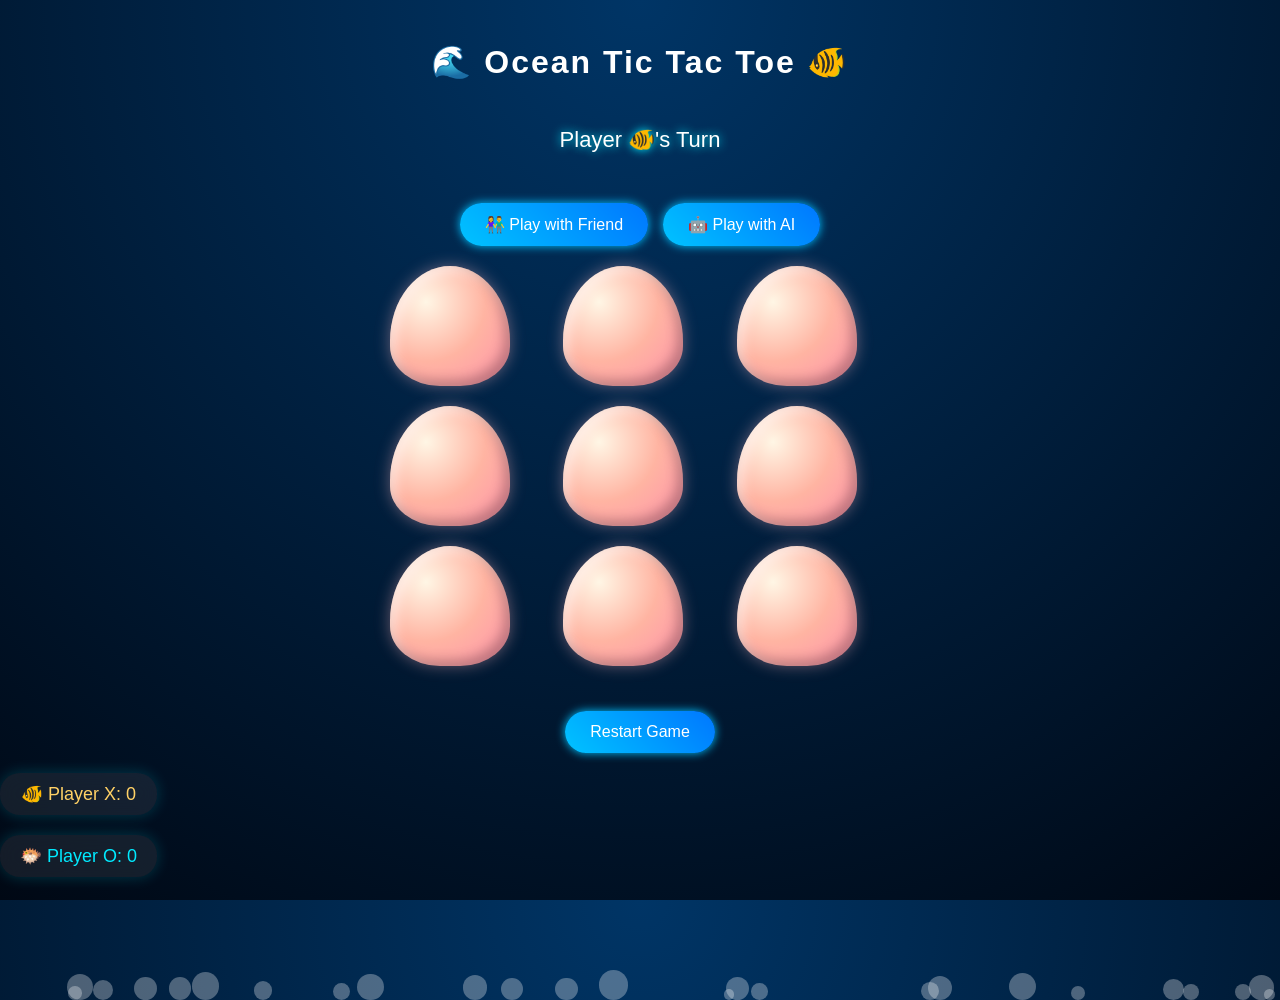
<file: index.html>
<!DOCTYPE html>
<html lang="en">
<head>
  <meta charset="UTF-8">
  <title>Ocean Tic Tac Toe </title>
  <link rel="stylesheet" href="style.css">
</head>
<body>
  <div class="game-container">
  <h1>🌊 Ocean Tic Tac Toe 🐠</h1>
  <div id="status">Player 🐠's Turn</div>
  <div class="mode-select">
  <button onclick="setMode('friend')">👫 Play with Friend</button>
  <button onclick="setMode('ai')">🤖 Play with AI</button>
</div>

  <!--  GAME BOARD -->
  <div class="board">
    <div class="cell" data-index="0"></div>
    <div class="cell" data-index="1"></div>
    <div class="cell" data-index="2"></div>
    <div class="cell" data-index="3"></div>
    <div class="cell" data-index="4"></div>
    <div class="cell" data-index="5"></div>
    <div class="cell" data-index="6"></div>
    <div class="cell" data-index="7"></div>
    <div class="cell" data-index="8"></div>
  </div>

  <!-- RESTART BUTTON -->
  <button onclick="restartGame()">Restart Game</button>

  <!--  SWIMMING FISH -->
  
  <div class="scoreboard">
  <div class="score x-score">
    🐠 Player X: <span id="scoreX">0</span>
  </div>
  <div class="score o-score">
    🐡 Player O: <span id="scoreO">0</span>
  </div>
</div>

  <!--  SOUND EFFECTS -->
  <!-- Create a folder named "sounds" and add these files -->
  <audio id="clickSound" src="sound/waterdrop.mp3"></audio>
  <audio id="winSound" src="sound/win.mp3"></audio>
  <audio id="drawsound" src="sound/draw.mp3"></audio>

  <!--  BUBBLE SCRIPT -->
  <script>
    
  // create bubbles dynamically
  for (let i = 0; i < 25; i++) {
    const bubble = document.createElement("div");
    bubble.classList.add("bubble");

    bubble.style.left = Math.random() * 100 + "vw";
    bubble.style.animationDuration = (5 + Math.random() * 5) + "s";
    bubble.style.width = bubble.style.height = (10 + Math.random() * 20) + "px";

    document.body.appendChild(bubble);
  }
</script>
  

  <!--  GAME SCRIPT -->
  <script src="script.js"></script>

</body>
</html>
</file>
<file: style.css>
/*  BODY */
body {
  margin: 0;
  font-family: 'Poppins', sans-serif;
  text-align: center;
  background: radial-gradient(circle at top, #003566, #000814);
  color: white;
  overflow-x: hidden;
  overflow-y: auto;
}
.main-layout {
  display: flex;
  justify-content: center;
  align-items: flex-start;   
  gap: 60px;

  min-height: 100vh;
  padding: 40px 20px;
}
.game-area {
  margin-bottom: 40px;  /* prevents cutting */
}
html, body {
  height: 100%;
  margin: 0;
}
/* HEADING */
h1 {
  margin-top: 20px;
  letter-spacing: 2px;
}

/* STATUS */
#status {
  margin: 5px;
  font-size: 22px;
  text-shadow: 0 0 10px #00eaff;
}
.game-container {
  min-height: 100vh;

  display: flex;
  flex-direction: column;
  align-items: center;
  justify-content: center;

  gap: 20px;
}
.mode-select {
  display: flex;
  gap: 15px;
  justify-content: center;
  flex-wrap: wrap;
}
/* BOARD */
.board {
  display: grid;
  grid-template-columns: repeat(3, 1fr);
  gap: 20px;
  width: 90vw;
  max-width: 400px;
  margin: 0 auto;
}
/* SCOREBOARD */
.scoreboard {
  display: flex;
  flex-direction: column;
  gap: 20px;

  position: sticky;
  top: 50px;   /* stays visible */

  align-self: flex-start;
}

/* individual score cards */
.score {
  padding: 10px 20px;
  border-radius: 20px;

  background: rgba(255, 255, 255, 0.08);
  backdrop-filter: blur(10px);

  box-shadow: 0 0 15px rgba(0, 234, 255, 0.2);
  font-size: 18px;
}

/* highlight players */
.x-score {
  color: #ffd166;
}

.o-score {
  color: #00eaff;
}

/* CELLS */

.cell { width: 120px;
   height: 120px;

/* shell gradient */
 background: radial-gradient(circle at 30% 30%, 
 #fff6e5, #ffb4a2, #ff8fab); 

 /* shell shape */
  border-radius: 60% 60% 50% 50% / 75% 75% 40% 40%; 
  display: flex;
   align-items: center; 
   justify-content: center; 
   font-size: 42px; 
   cursor: pointer; 
   /* 3D + glow */ 
   box-shadow: inset -6px -6px 12px rgba(0,0,0,0.25), 
   inset 6px 6px 12px rgba(255,255,255,0.5),
    0 0 15px rgba(255, 182, 193, 0.4);
    transition: all 0.3s ease;
   }


 /* Responsive Breakpoints */

@media (max-width: 480px) {
  h1 {
    font-size: 20px;
  }

  #status {
    font-size: 16px;
  }

  .cell {
    font-size: 8vw;
  }
}

/* Tablets */
@media (min-width: 481px) and (max-width: 768px) {
  .board {
    max-width: 350px;
  }

  .cell {
    font-size: 5vw;
  }
}

/* Laptops */
@media (min-width: 769px) and (max-width: 1200px) {
  .board {
    max-width: 420px;
  }

  .cell {
    font-size: 28px;
  }
}

/* Large screens */
@media (min-width: 1201px) {
  .board {
    max-width: 500px;
  }

  .cell {
    font-size: 32px;
  }
}
/* hover effect */
.cell:hover {
  transform: scale(1.1) rotate(-3deg);
  box-shadow:
    0 0 25px #ffb4a2,
    0 0 45px #ff8fab;
}

/* click press effect */
.cell:active {
  transform: scale(0.95);
}

/* EFFECT */
.win {
  animation: winGlow 1s infinite alternate;
}

@keyframes winGlow {
  from {
    box-shadow: 0 0 15px #00eaff, 0 0 30px #00eaff;
  }
  to {
    box-shadow: 0 0 35px #00eaff, 0 0 70px #00eaff;
  }
}

/* BUTTON */
button {
  margin-top: 25px;
  padding: 12px 25px;
  border: none;
  background: linear-gradient(45deg, #00c3ff, #0077ff);
  color: white;
  font-size: 16px;
  border-radius: 25px;
  cursor: pointer;
  box-shadow: 0 0 10px #00c3ff;
  transition: 0.3s;
}

button:hover {
  transform: scale(1.1);
  box-shadow: 0 0 20px #00eaff;
}

/*  BUBBLES */
.bubble {
  position: absolute;
  bottom: -100px;
  background: rgba(255,255,255,0.3);
  border-radius: 50%;
  animation: rise linear infinite;
}

/* bubble animation */
@keyframes rise {
  0% {
    transform: translateY(0) scale(1);
    opacity: 0.6;
  }
  100% {
    transform: translateY(-110vh) scale(1.5);
    opacity: 0;
  }
}



/* different fish paths */
.fish:nth-child(1) {
  top: 20%;
  animation-duration: 14s;
}
.fish:nth-child(2) {
  top: 50%;
  animation-duration: 18s;
}
.fish:nth-child(3) {
  top: 75%;
  animation-duration: 22s;
}

/* swim animation */
@keyframes swim {
  0% {
    left: -10%;
    transform: scaleX(1);
  }
  50% {
    transform: scaleX(1.2);
  }
  100% {
    left: 110%;
    transform: scaleX(1);
  }
}
@media (max-width: 480px) {
  body {
    padding: 5px;
  }

  .board {
    width: 95vw;
  }

  button {
    width: 100%;
  }

  .mode-select {
    flex-direction: column;
  }
}
</file>
